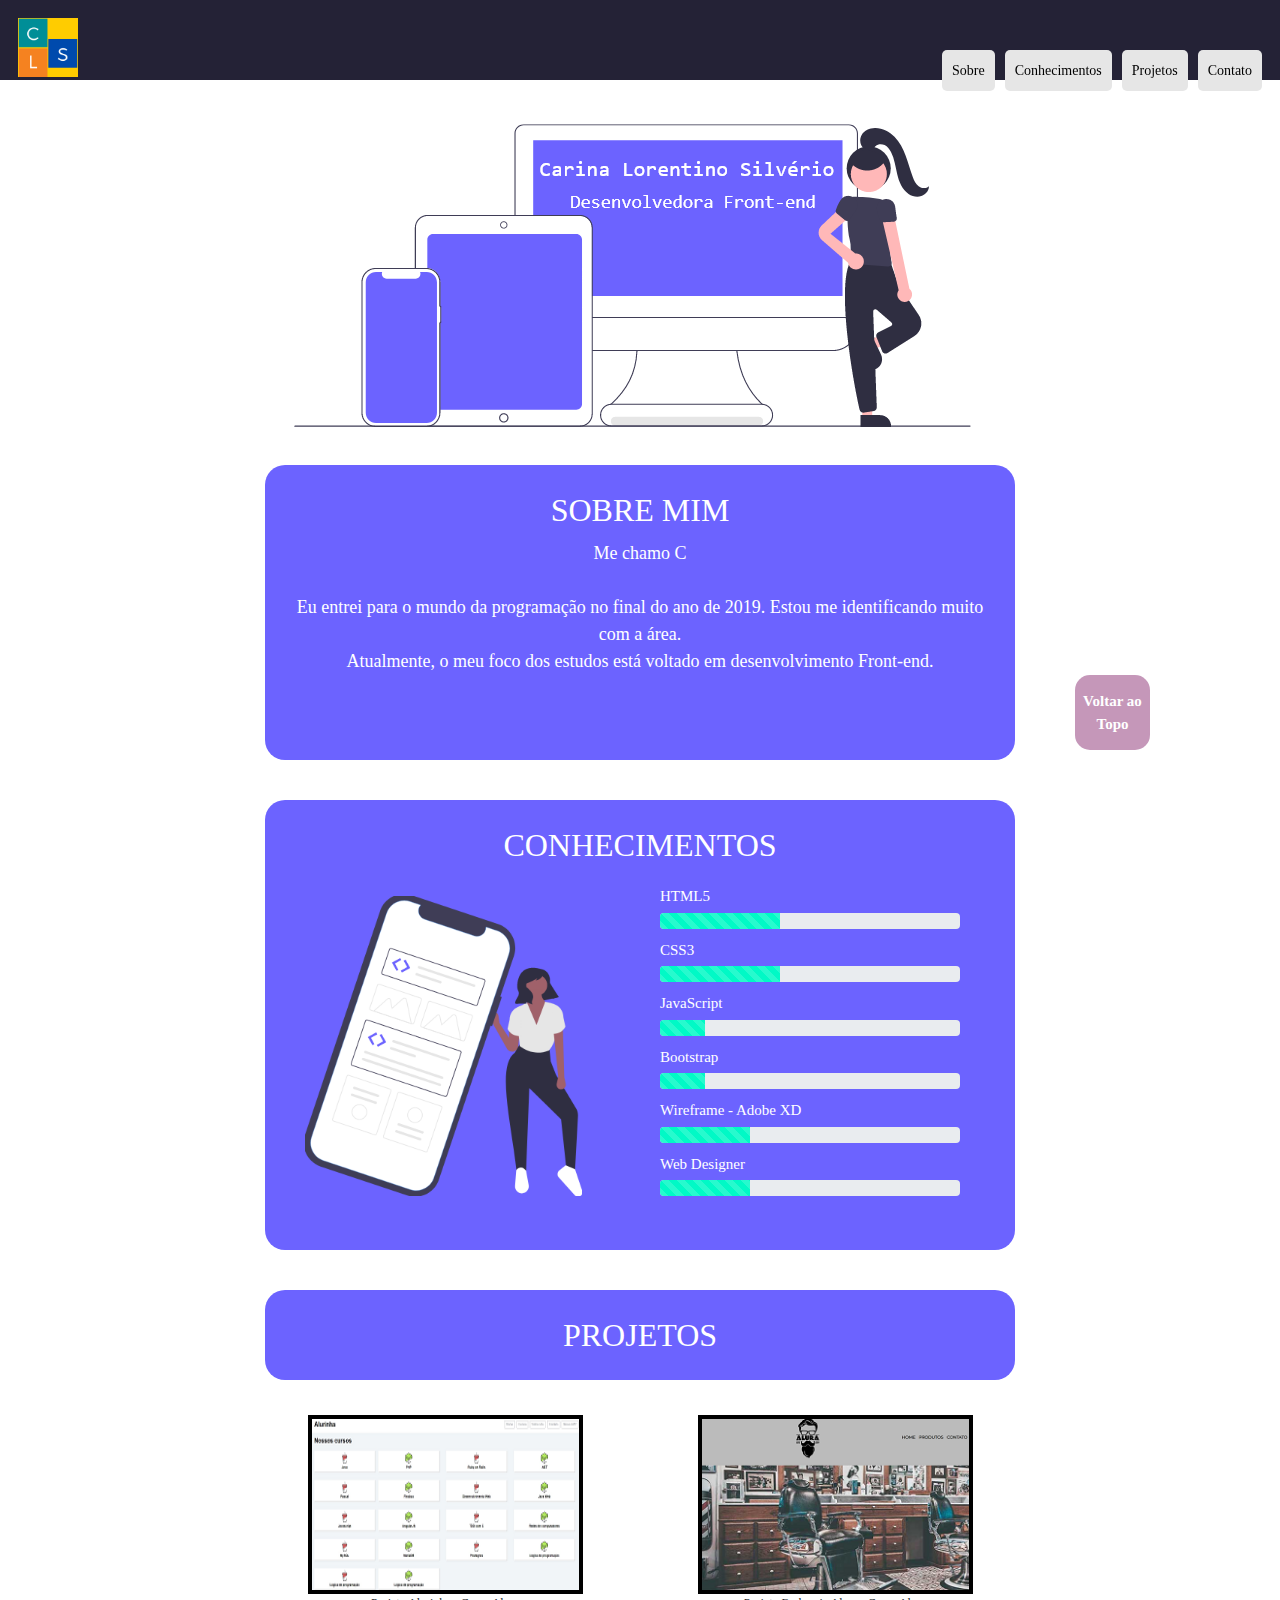
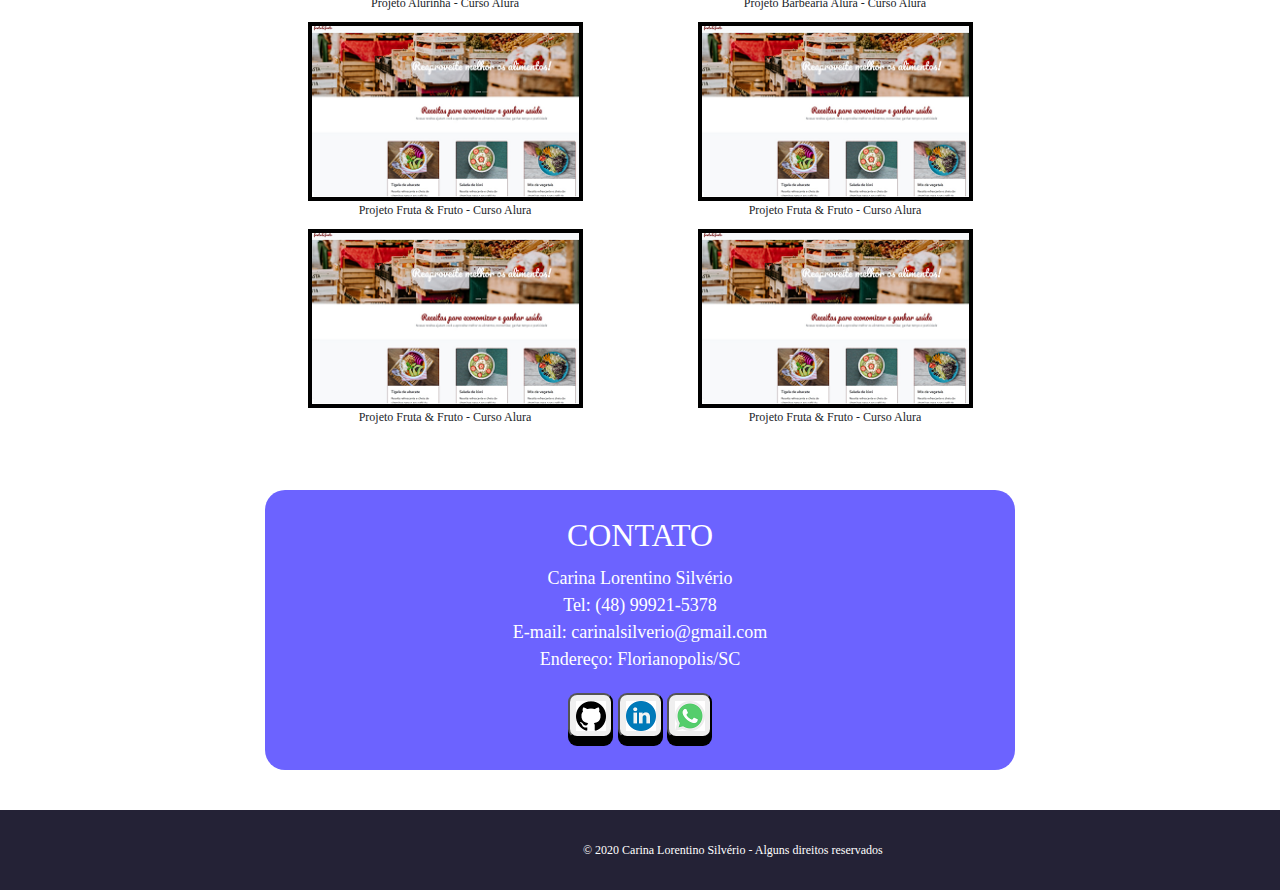
<file: portfolio/index.html>
<!DOCTYPE html>
<html lang="en">
<head>
  <meta charset="UTF-8">
  <meta name="viewport" content="width=device-width, initial-scale=1.0">
  <title>Portfólio - Carina Lorentino Silvério</title>
  <link rel="stylesheet" href="https://stackpath.bootstrapcdn.com/bootstrap/4.5.2/css/bootstrap.min.css"
    integrity="sha384-JcKb8q3iqJ61gNV9KGb8thSsNjpSL0n8PARn9HuZOnIxN0hoP+VmmDGMN5t9UJ0Z" crossorigin="anonymous">   
  <link rel="stylesheet" type="text/css" href="src/style.css">
    

</head>
<body class="fadeIn">
  
  <!--Cabeçalho-->
  <header class="header">
  <div>
    <img class="logo" src="src/img/CLSLogo.png">
    <h3 class="titulo-cabecalho">Portfólio</h3>
  </div>   
    <!--Menu-->
    <nav>
      <ul class="menu">
          <li><a href="#sobre">Sobre</a></li> 
          <li><a href="#conhecimentos">Conhecimentos</a></li>
          <li><a href="#projetos">Projetos</a></li>
          <li><a href="#contato">Contato</a></li>        
      </ul>
    </nav>
  
  </header>
  
  <!--Apresentação-->
  <div class="container">
  <section class="imagem-apresentacao">
  <div>
    <img src= "src/img/imagem-01.png" alt="imagem-apresentacao">  
  </div>
</section>

<!--Sobre-->
<section id="sobre" class="sobre"> 
    <h2 class="titulo">SOBRE MIM</h2>
    <div class="typeWriter">
    <p>Me chamo Carina, tenho 33 anos de idade. Sou estudante de Análise e Desenvolvimento de Sistemas, pela Universidade Estácio de Sá.</p> <br>
    <p>Eu entrei para o mundo da programação no final do ano de 2019. Estou me identificando muito com a área.</p> 
    <p>Atualmente, o meu foco dos estudos está voltado em desenvolvimento Front-end.</p>
    </div>
</section>

<!--Conhecimentos-->
<section id="conhecimentos" class="conhecimentos">  
  <h2 class="titulo">CONHECIMENTOS</h2>
  
  <div>
    <style>
      .novacor {background-color: #01F9C6;}
   </style>
    <p class="linguagens">HTML5</p> 
    
    <div class="progress">
      <div class="progress-bar progress-bar-striped progress-bar novacor" role="progressbar" aria-valuenow="75" aria-valuemin="0" aria-valuemax="100" style="width: 40%"></div>
    </div> 
    <p class="linguagens">CSS3</p> 
    <div class="progress">
      <div class="progress-bar progress-bar-striped progress-bar novacor" role="progressbar" aria-valuenow="75" aria-valuemin="0" aria-valuemax="100" style="width: 40%"></div>
    </div>
    <p class="linguagens">JavaScript</p>    
    <div class="progress">
      <div class="progress-bar progress-bar-striped progress-bar novacor" role="progressbar" aria-valuenow="75" aria-valuemin="0" aria-valuemax="100" style="width: 15%"></div>
    </div>          
    <p class="linguagens">Bootstrap</p>    
    <div class="progress">
      <div class="progress-bar progress-bar-striped progress-bar novacor" role="progressbar" aria-valuenow="75" aria-valuemin="0" aria-valuemax="100" style="width: 15%"></div>
    </div>                      
    <p class="linguagens">Wireframe - Adobe XD</p>    
    <div class="progress">
      <div class="progress-bar progress-bar-striped progress-bar novacor" role="progressbar" aria-valuenow="75" aria-valuemin="0" aria-valuemax="100" style="width: 30%"></div>
    </div>       
  
  <p class="linguagens">Web Designer</p>    
    <div class="progress">
      <div class="progress-bar progress-bar-striped progress-bar novacor" role="progressbar" aria-valuenow="75" aria-valuemin="0" aria-valuemax="100" style="width: 30%"></div>
    </div>                 
  </div>

<img class="imagem-conhecimentos" src= "src/img/imagem-02.png" alt="imagem-conhecimentos">  
</section>

<!--Projetos-->
<section id="projetos">
  <div>
  <h2 class="titulo projetos">PROJETOS</h2>
  <section class="grid">
  <div>
    <img class="imagem-grid" src= "src/img/projetos/projeto_alurinha_alura.png" alt="projeto-alurinha">
    <p class="legenda">Projeto Alurinha - Curso Alura</p>
  </div>  
  <div>
    <img class = "imagem-grid" src= "src/img/projetos/projeto_barbearia_alura.png" alt="projeto-barbearia">
    <p class="legenda">Projeto Barbearia Alura - Curso Alura</p>
  </div>
  <div>
    <img class="imagem-grid" src= "src/img/projetos/projeto_fruta_fruto_alura.png" alt="projeto-fruta_fruto">
    <p class="legenda">Projeto Fruta & Fruto - Curso Alura</p>
  </div>
  <div>
    <img class="imagem-grid" src= "src/img/projetos/projeto_fruta_fruto_alura.png" alt="projeto-fruta_fruto">
    <p class="legenda">Projeto Fruta & Fruto - Curso Alura</p>
  </div>
  <div>
    <img class="imagem-grid" src= "src/img/projetos/projeto_fruta_fruto_alura.png" alt="projeto-fruta_fruto">
    <p class="legenda">Projeto Fruta & Fruto - Curso Alura</p>
  </div>  
  <div>
    <img class="imagem-grid" src= "src/img/projetos/projeto_fruta_fruto_alura.png" alt="projeto-fruta_fruto">
    <p class="legenda">Projeto Fruta & Fruto - Curso Alura</p>
  </div> 
</section>
</div>
</section>  

<!--Contato-->
<section id="contato">
  <div class="contato">
  <h2 class="titulo">CONTATO</h2>  
  <p>Carina Lorentino Silvério</p>
  <p>Tel: (48) 99921-5378</p>
  <p>E-mail: carinalsilverio@gmail.com</p>
  <p>Endereço: Florianopolis/SC</p>
  <ul>
    <button class="btn-social">
      <a href="https://github.com/carinalsilverio" target="_blank"><img class="icones" src="src/img/redes/icone-github.png" alt="icone-github"></a>
    </button>
    <button class="btn-social">
      <a href="https://www.linkedin.com/in/carina-lorentino-silv%C3%A9rio/" target="_blank"><img class="icones" src="src/img/redes/icone-linkedin.png" alt="icone-linkedin"></a>
    </button>
    <button class="btn-social">
      <a href="http://api.whatsapp.com/send?phone=5548999215378" target="_blank"><img class="icones" src="src/img/redes/icone-whatsapp.png" alt="icone-whatsapp">
      </a>
    </button>
  </ul>
</div>
</div>

<button onclick="backtoTop()" id="btnTop">Voltar ao Topo</button>

</section>

<script>src="https://stackpath.bootstrapcdn.com/bootstrap/4.5.2/js/bootstrap.min.js"
    integrity="sha384-B4gt1jrGC7Jh4AgTPSdUtOBvfO8shuf57BaghqFfPlYxofvL8/KUEfYiJOMMV+rV"
    crossorigin="anonymous"</script>
<script src="src/document.js"></script>
<footer> 
<p class="footer">&copy; 2020 Carina Lorentino Silvério - Alguns direitos reservados</p>
</footer>

</body>

</html>
</file>
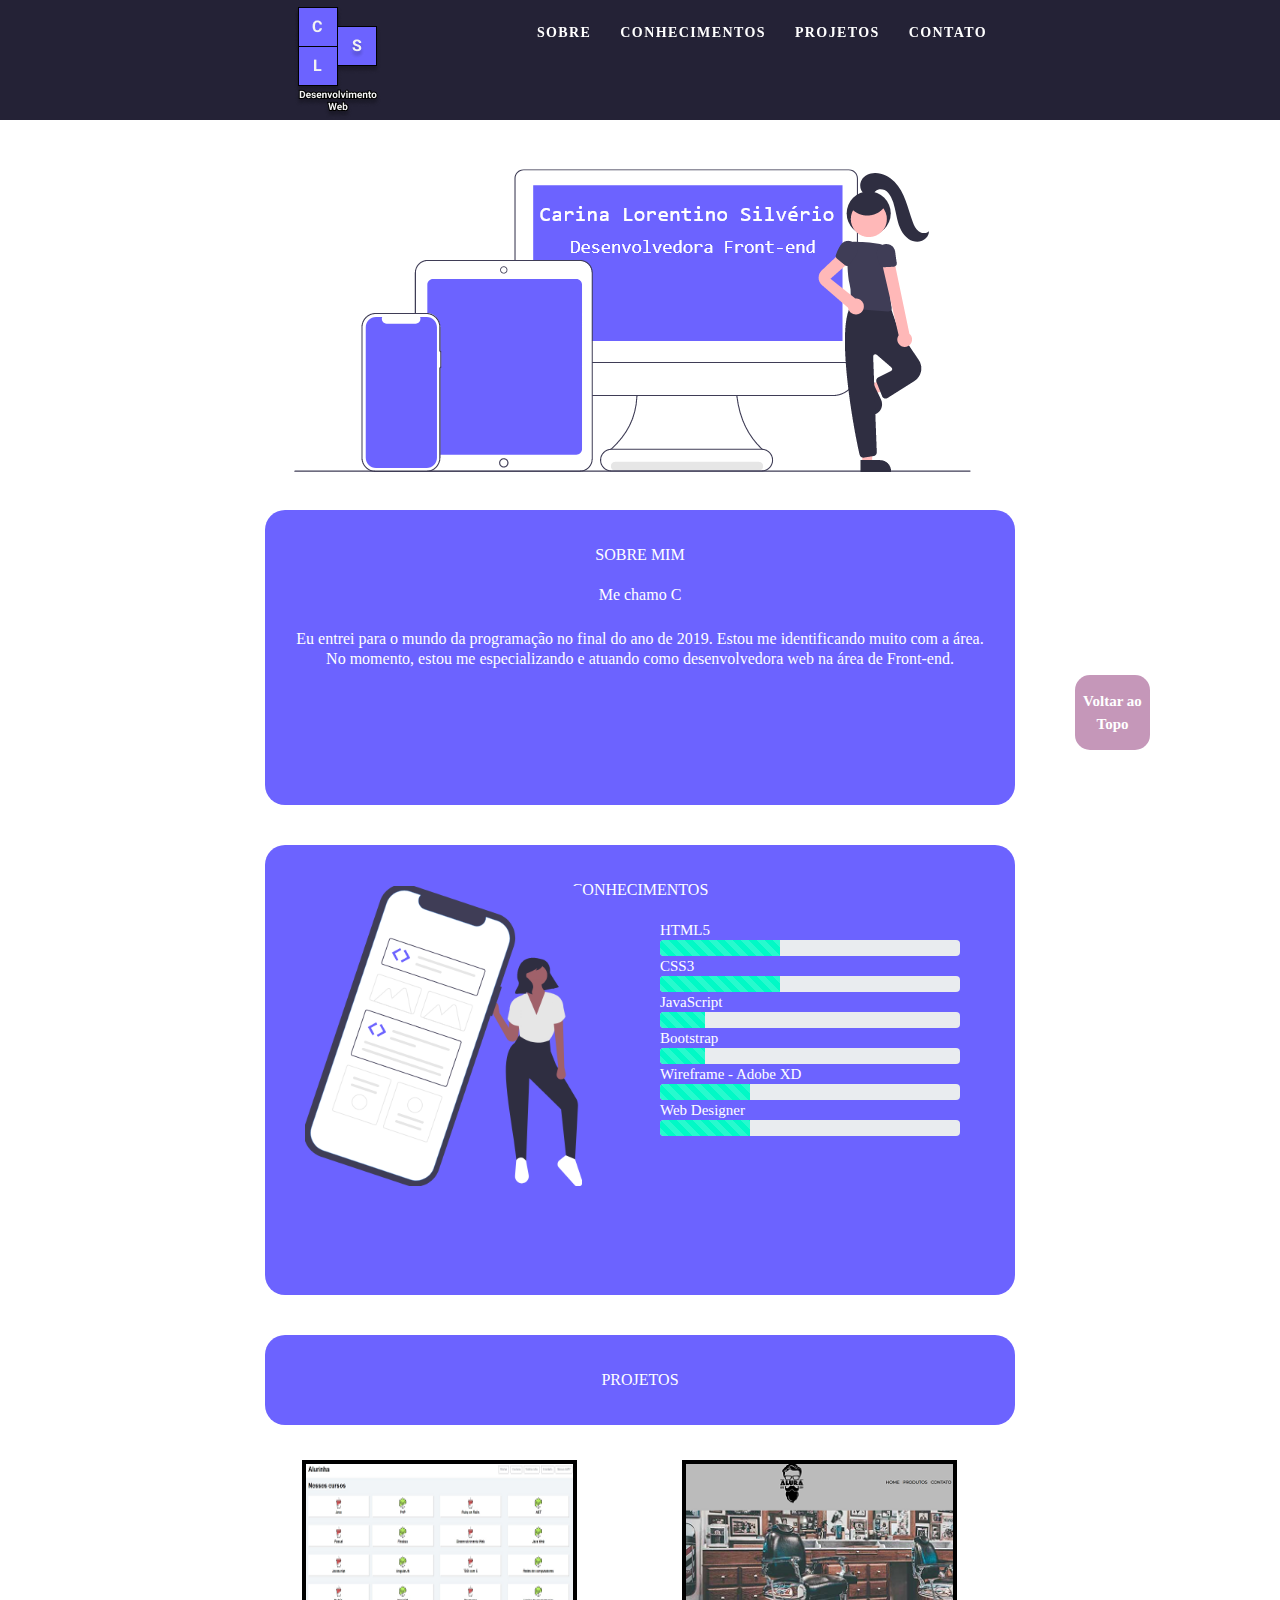
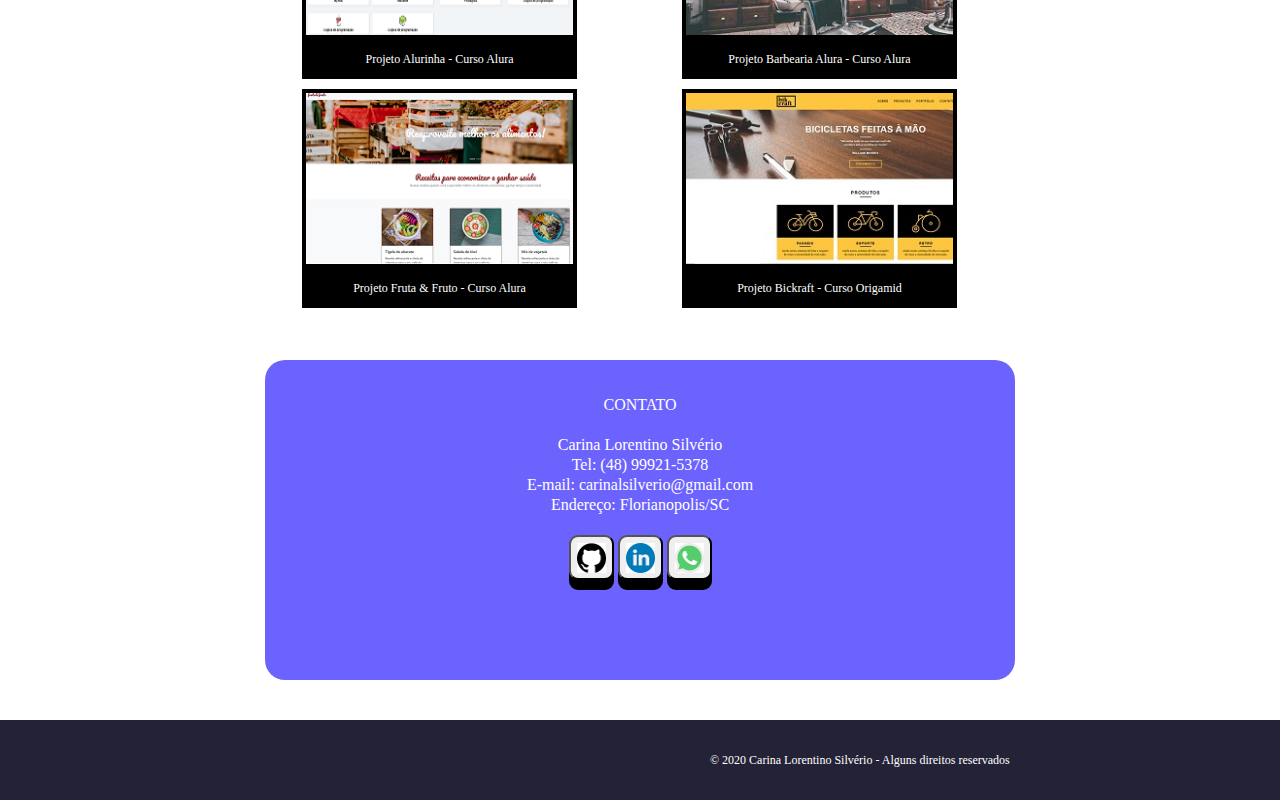
<file: portfolio_carina_silverio/index.html>
<!DOCTYPE html>
<html lang="en">
<head>
  <meta charset="UTF-8">
  <meta name="viewport" content="width=device-width, initial-scale=1.0">

  <title>CLS - Desenvolvimento Web</title>

  <link rel="shortcut icon" href="favicon.ico">
  <link rel="stylesheet" href="https://stackpath.bootstrapcdn.com/bootstrap/4.5.2/css/bootstrap.min.css"
    integrity="sha384-JcKb8q3iqJ61gNV9KGb8thSsNjpSL0n8PARn9HuZOnIxN0hoP+VmmDGMN5t9UJ0Z" crossorigin="anonymous">   
  <link rel="stylesheet" type="text/css" href="css/style.css">
  <link rel="stylesheet" type="text/css" href="css/reset.css">

  <script src="https://code.jquery.com/jquery-3.5.1.min.js"
  integrity="sha256-9/aliU8dGd2tb6OSsuzixeV4y/faTqgFtohetphbbj0="
  crossorigin="anonymous"></script>
     
</head>
<body class="fadeIn">
  
  <!--Cabeçalho-->
  <header class="header">
    <div class="container">
      <a href="index.html" class="grid-2">
        <img class="logo" src="src/img/logo3.png" alt="logo">
      </a>
     
    <!--Menu-->    
      <nav class="grid-12 header_menu menu">
       <ul>
          <li><a href="#sobre">Sobre</a></li> 
          <li><a href="#conhecimentos">Conhecimentos</a></li>
          <li><a href="#projetos">Projetos</a></li>
          <li><a href="#contato">Contato</a></li>        
       </ul>
     </nav>
    </div>  
  </header>
  
  <!--Quebra-->
  <section class="imagem-quebra">
    <div class="container"></div>
    <div>
    <img src= "src/img/imagem-01.png" alt="imagem-quebra">  
    </div>
  </section>

  <!--Sobre-->
  <section id="sobre" class="sobre"> 
      <h2 class="titulo">SOBRE MIM</h2>
      <div class="typeWriter">
      <p>Me chamo Carina, tenho 33 anos de idade. Sou estudante de Análise e Desenvolvimento de Sistemas, pela Universidade Estácio de Sá.</p> <br>
      <p>Eu entrei para o mundo da programação no final do ano de 2019. Estou me identificando muito com a área.</p> 
      <p>No momento, estou me especializando e atuando como desenvolvedora web na área de Front-end.</p>
      </div>
  </section>

<!--Conhecimentos-->
  <section id="conhecimentos" class="conhecimentos">  
  <h2 class="titulo">CONHECIMENTOS</h2>
        
    <p class="linguagens">HTML5</p>     
    <div class="progress">
      <div class="progress-bar progress-bar-striped progress-bar novacor" role="progressbar" aria-valuenow="75" aria-valuemin="0" aria-valuemax="100" style="width: 40%"></div>
    </div> 
    <p class="linguagens">CSS3</p> 
    <div class="progress">
      <div class="progress-bar progress-bar-striped progress-bar novacor" role="progressbar" aria-valuenow="75" aria-valuemin="0" aria-valuemax="100" style="width: 40%"></div>
    </div>
    <p class="linguagens">JavaScript</p>    
    <div class="progress">
      <div class="progress-bar progress-bar-striped progress-bar novacor" role="progressbar" aria-valuenow="75" aria-valuemin="0" aria-valuemax="100" style="width: 15%"></div>
    </div>          
    <p class="linguagens">Bootstrap</p>    
    <div class="progress">
      <div class="progress-bar progress-bar-striped progress-bar novacor" role="progressbar" aria-valuenow="75" aria-valuemin="0" aria-valuemax="100" style="width: 15%"></div>
    </div>                      
    <p class="linguagens">Wireframe - Adobe XD</p>    
    <div class="progress">
      <div class="progress-bar progress-bar-striped progress-bar novacor" role="progressbar" aria-valuenow="75" aria-valuemin="0" aria-valuemax="100" style="width: 30%"></div>
    </div>   
      <p class="linguagens">Web Designer</p>    
    <div class="progress">
      <div class="progress-bar progress-bar-striped progress-bar novacor" role="progressbar" aria-valuenow="75" aria-valuemin="0" aria-valuemax="100" style="width: 30%"></div>
    </div>                 
  

  <img class="imagem-conhecimentos" src= "src/img/imagem-02.png" alt="imagem-conhecimentos">  
  </section>

  <!--Projetos-->
  <section id="projetos">
    <div>
      <h2 class="titulo projetos">PROJETOS</h2>
    </div>
  <div class="projetos-realizados">
      <div>
        <img class="imagem-projetos-realizados" src= "src/img/projetos/projeto_alurinha_alura.png" alt="projeto-alurinha">
          <p class="legenda">Projeto Alurinha - Curso Alura</p>
      </div>  
      <div>
        <img class = "imagem-projetos-realizados" src= "src/img/projetos/projeto_barbearia_alura.png" alt="projeto-barbearia">
          <p class="legenda">Projeto Barbearia Alura - Curso Alura</p>
      </div>
      <div>
        <img class="imagem-projetos-realizados" src= "src/img/projetos/projeto_fruta_fruto_alura.png" alt="projeto-fruta_fruto">
        <p class="legenda">Projeto Fruta & Fruto - Curso Alura</p>
      </div>
      <div>
        <img class="imagem-projetos-realizados" src= "src/img/projetos/projeto_bikcraft_origamid.jpg" alt="projeto-fruta_fruto">
          <p class="legenda">Projeto Bickraft - Curso Origamid</p>
      </div>
  </div>
  </section>  
  
  <!--Contato-->
  <section id="contato">
    <div class="contato">
    <h2 class="titulo">CONTATO</h2>  
    <p>Carina Lorentino Silvério</p>
    <p>Tel: (48) 99921-5378</p>
    <p>E-mail: carinalsilverio@gmail.com</p>
    <p>Endereço: Florianopolis/SC</p>
    <div >
      <button class="btn-social">
        <a href="https://github.com/carinalsilverio" target="_blank"><img class="icones" src="src/img/redes/icone-github.png" alt="icone-github"></a>
      </button>
      <button class="btn-social">
        <a href="https://www.linkedin.com/in/carina-lorentino-silv%C3%A9rio/" target="_blank"><img class="icones" src="src/img/redes/icone-linkedin.png" alt="icone-linkedin"></a>
      </button>
      <button class="btn-social">
        <a href="http://api.whatsapp.com/send?phone=5548999215378" target="_blank"><img class="icones" src="src/img/redes/icone-whatsapp.png" alt="icone-whatsapp">
        </a>
      </button>
    </div>
    </div>
      <div>
      <button onclick="backtoTop()" id="btnTop">Voltar ao Topo</button>
      </div>
  </section>

  <script>src="https://stackpath.bootstrapcdn.com/bootstrap/4.5.2/js/bootstrap.min.js"
      integrity="sha384-B4gt1jrGC7Jh4AgTPSdUtOBvfO8shuf57BaghqFfPlYxofvL8/KUEfYiJOMMV+rV"
      crossorigin="anonymous"</script>
  <script src="js/script.js"></script>
  <footer> 
    <p class="footer">&copy; 2020 Carina Lorentino Silvério - Alguns direitos reservados</p>
  </footer>

</body>
</html>
</file>
<file: portfolio/src/style.css>
/*Animação*/
@-webkit-keyframes fadeIn {
    0% { opacity: 0; }
    100% { opacity: 1; } 
    }
    @-moz-keyframes fadeIn {
    0% { opacity: 0;}
    100% { opacity: 1; }
    }
    @-o-keyframes fadeIn {
    0% { opacity: 0; }
    100% { opacity: 1; }
    }
    @keyframes fadeIn {
    0% { opacity: 0; }
    100% { opacity: 1; }
    }

   
.fadeIn {
    -webkit-animation: fadeIn 3s ease-in-out;
    -moz-animation: fadeIn 3s ease-in-out;
    -o-animation: fadeIn 3s ease-in-out;
    animation: fadeIn 3s ease-in-out;
}

body, ul, li, p {
    margin: 0px;
    padding: 0px;
    list-style: none;
    font-size: 18px;
    font-family: consolas; 
}

a {
    text-decoration: none;
    color: #000000;
    background-color: #e6e6e6;
    border-radius: 5px;
    font-size: 14px;                  
}

a:hover {
    background-color: #01F9C6;
    text-decoration: none;
    color: #000000;
}

a:active {
    text-decoration: none;
    color: #000000;
    position: relative;
    top: 8px;       
}  
            
header {
    position: fixed;
    width: 100%;
    left: 0;
    top: 0;
}

header, footer {
   display: flex;
   flex-wrap: wrap;
   justify-content: space-between;
   align-items: center;
   padding: 18px;   
   background-color: #242236;  
   height: 80px;      
}

.logo {
    width: 60px;
}

.titulo-cabecalho {
    color: #FFFFFF;
    font-size: 32px;      
}

.menu {
    display: flex;    
}


.menu li {
    margin-left: 10px;
}

.menu li a {
    display: block;
    padding: 10px;
}

.container {
    width: 800px;
    margin: 0 auto;
}

.imagem-apresentacao {
    max-width: 700px;
    margin: 0 auto;
    height: 380px;         
    margin-bottom: -40px; 
    margin-top: 90px;       
}

.titulo {
    text-align: center;  
    line-height: 90px; 
    margin-bottom: -15px;      
}

.sobre {    
    max-width: 750px;
    margin: 10px auto;
    height: 295px;
    border: none;
    margin-top: 35px; 
    border-radius: 20px;   
    background-color: #6c63ff;
    color: #FFFFFF;   
    text-align: center;      
}

.sobre, .conhecimentos, .projetos, .contato {
    padding-left: 25px;
    padding-right: 25px;      
}

.conhecimentos {
    max-width: 750px;
    margin: 0 auto;
    height: 450px;
    border-radius: 20px;
    margin-top: 40px;        
    background-color: #6c63ff;
    color: #FFFFFF;  
}

.imagem-conhecimentos {
    display: flex;
    max-width: 300px;
    height: 300px;
    border: none;
    margin-top: -300px;    
    margin-left: 15px;             
}

.linguagens {
   
    margin-left: 370px; 
    font-size: 15px;    
    margin-block-start: 10px;  
    margin-block-end: 5px;
}

.progress {
    max-width: 300px;
    margin-left: 370px;      
}

.projetos {
    max-width: 750px;
    margin: 0 auto;
    height: 90px;
    border: none;
    margin-top: 40px; 
    border-radius: 20px;   
    background-color: #6c63ff;
    color: #FFFFFF;
}

.grid {
    display: grid;
    grid-template-columns: repeat(2, 1fr);
    max-width: 800px;
    margin: 0 auto;
    height: 100px;    
    margin-top: 35px;
    grid-gap: 10px;
    margin-bottom: 575px;
    text-align: center;        
}

.imagem-grid{
    width: 275px;
    height: 179px;
    border: 4px solid #000000;    
    transition-duration: 1s, 1.5s;
    transition-timing-function: ease-out;        
}  

.imagem-grid:hover{
    width: 325px;
    height: 229px;
}

.legenda {
    font-size: 12px; 
    text-align: center;       
}


.contato {
    max-width: 750px;
    margin: 0 auto;
    height: 280px;
    border: none;
    margin-top: 4 0px; 
    border-radius: 20px;   
    background-color: #6c63ff;
    color: #FFFFFF;    
    display: block;
    text-align: center;
    margin-block-end: 40px;     
    position: relative; 
    
}


.icones {
    width: 30px;
    height: 30px;   
    margin-top: auto;
    margin-left: auto;   
}

.btn-social {
    width: 45px;
    height: 45px; 
    border-radius: 20%;    
    margin-top: 20px;
    box-shadow: 0 8px 0 #000000;
}

.btn-social:hover {
    width: 65px;
    height: 65px;     
    transition-duration: 1s, 1.5s;    
}

.btn-social:active {
    position: relative;
    top: 5px;
    box-shadow: none;
}

/*Botão-Topo*/
#btnTop {
    position: fixed;
    bottom: 150px;
    right: 130px;
    width: 75px;
    height: 75px;
    font-size: 15px;
   /* word-spacing: 50px;*/
    color: #FFFFFF;
    font-weight: bolder;
    background: #8b3175 ;
    opacity: 50%;
    border: none;
    border-radius: 20%; 
    
}
   
#btnTop:hover {
    width: 200px;      
    transition-duration: 1.5s, 1.5s;
    opacity: 100%;
    border-radius: 0%;
}

footer p {
    color: #FFFFFF;
    font-size: 12px;
    margin-left: 565px;   
}
</file>
<file: portfolio_carina_silverio/css/style.css>
/*Grid*/
.grid-1, .grid-2, .grid-3, .grid-4, .grid-5, .grid-6, .grid-7, .grid-8, .grid-9, .grid-10, .grid-11, .grid-12, .grid-13, .grid-14, .grid-15, .grid-16, .grid-1-3 {
    float: left;
    margin-left: 10px;
    margin-right: 10px;
}

.grid-1 	{width: 40px;}
.grid-2 	{width: 100px;}
.grid-3 	{width: 160px;}
.grid-4 	{width: 220px;}
.grid-5 	{width: 280px;}
.grid-6 	{width: 340px;}
.grid-7 	{width: 400px;}
.grid-8 	{width: 460px;}
.grid-9 	{width: 520px;}
.grid-10 	{width: 580px;}
.grid-11 	{width: 640px;}
.grid-12 	{width: 700px;}
.grid-13 	{width: 760px;}
.grid-14 	{width: 820px;}
.grid-15 	{width: 880px;}
.grid-16 	{width: 940px;}
.grid-1-3	{width: 300px;}

@media only screen and (min-width: 788px) and (max-width: 979px) { /*feito durante o curso. Grids já estavam definidos em arquivo*/
    .container {
        width: 768px;
    }


.grid-1		{width: 28px;}
.grid-2		{width: 76px;}
.grid-3		{width: 124px;}
.grid-4		{width: 172px;}
.grid-5		{width: 220px;}
.grid-6		{width: 268px;}
.grid-7		{width: 316px;}
.grid-8		{width: 364px;}
.grid-9		{width: 412px;}
.grid-10	{width: 460px;}
.grid-11	{width: 508px;}
.grid-12	{width: 556px;}
.grid-13	{width: 604px;}
.grid-14	{width: 652px;}
.grid-15	{width: 700px;}
.grid-16	{width: 748px;}
.grid-1-3	{width: 236px;}

}

@media only screen and (max-width: 787px) { /*feito para o portfólio. Grids já estavam definidos em arquivo*/
  .container {
      width: 300px;
  }

  .grid-1, .grid-2, .grid-3, .grid-4, .grid-5, .grid-6, .grid-7, .grid-8, .grid-9, .grid-10, .grid-11, .grid-12, .grid-13, .grid-14, .grid-15, .grid-16, .grid-1-3 {
      width: 300px;
      margin-left: 10px;
      margin-right: 10px;
      margin: 0 0 20px 0;
      float: none;
  }
}


/*Animação*/
@-webkit-keyframes fadeIn {
    0% { opacity: 0; }
    100% { opacity: 1; } 
    }
    @-moz-keyframes fadeIn {
    0% { opacity: 0;}
    100% { opacity: 1; }
    }
    @-o-keyframes fadeIn {
    0% { opacity: 0; }
    100% { opacity: 1; }
    }
    @keyframes fadeIn {
    0% { opacity: 0; }
    100% { opacity: 1; }
    }

   
.fadeIn {
    -webkit-animation: fadeIn 3s ease-in-out;
    -moz-animation: fadeIn 3s ease-in-out;
    -o-animation: fadeIn 3s ease-in-out;
    animation: fadeIn 3s ease-in-out;
}

/*Estilos*/
body {
    font-family: consolas; 
}

p {
    font-family: consolas;
    font-size: 14px;
    line-height: 20px;
}

img {
    display: block; /* dessa forma, tira a margem "natural" das imagens*/
    max-width: 100%; /*para imagem fluir (aumentar ou diminuir tamanho) de acordo com o tamanho de tela*/
}

/*Cabeçalho*/
   
header {
    position: fixed;
    top: 0;
    padding: 15px 0;   
    background-color: #242236;  
    width: 100%;  
    z-index: 10; /*para que o corpo do site não fique por cima do cabeçalho ao descer a página*/  
 }

.header_menu {
    position: fixed;
    text-align: right;
}

.header_menu ul li{
    display: inline-block;
    margin-left: 25px;
    margin-top: 20px; /*centralizar o menu*/
}

.header_menu ul li a {
    color: #FFF;
    font-weight: bold;  
    text-transform: uppercase;  
    letter-spacing: .1em;
    font-size: 14px;
    line-height: 20px;
    padding: 10px 0;
}

.header_menu ul li a:hover{
    color: #000;
}


.logo {
    
    padding: 7px 0px 0px 7px;  
}

.header a {
    text-decoration: none;
    color: #000;
    border-radius: 5px;
    font-size: 14px;                  
}

.header a:hover {
    background-color: #01F9C6;
    text-decoration: none;
    color: #000000;
}

.header a:active {
    text-decoration: none;
    color: #000000;
    position: relative;
    top: 8px;       
}  
.container {
    width: 756px;
    margin: 0 auto;
}

/*Quebra*/
.imagem-quebra {
    max-width: 700px;
    margin: 0 auto;
    height: 380px;         
    margin-bottom: -40px; 
    margin-top: 135px;       
}

/*Sobre*/
.titulo {
    text-align: center;  
    line-height: 90px; 
    margin-bottom: -15px;      
}

.sobre {    
    max-width: 750px;
    margin: 10px auto;
    height: 295px;
    border: none;
    margin-top: 35px; 
    border-radius: 20px;   
    background-color: #6c63ff;
    color: #FFFFFF;   
    text-align: center;      
}

.sobre, .conhecimentos, .projetos, .contato {
    padding-left: 25px;
    padding-right: 25px;      
}

/*Conhecimentos*/
.conhecimentos {
    max-width: 750px;
    margin: 0 auto;
    height: 450px;
    border-radius: 20px;
    margin-top: 40px;        
    background-color: #6c63ff;
    color: #FFFFFF;  
}

.imagem-conhecimentos {
    display: flex;
    max-width: 300px;
    height: 300px;
    border: none;
    margin-top: -250px;    
    margin-left: 15px;             
}

.novacor {
    background-color: #01F9C6;
 
}

.linguagens {
   
    margin-left: 370px; 
    font-size: 15px;      
}

.progress {
    max-width: 300px;
    margin-left: 370px;      
}

/*Projetos*/

.projetos {
    max-width: 750px;
    margin: 0 auto;
    height: 90px;
    border: none;
    margin-top: 40px; 
    border-radius: 20px;   
    background-color: #6c63ff;
    color: #FFFFFF;
}

.projetos-realizados {
    display: grid;
    grid-template-columns: repeat(2, 1fr);
    max-width: 750px;
    margin: 0 auto;
    height: 100px;    
    margin-top: 35px;
    grid-gap: 10px;
    margin-bottom: 400px;
    text-align: center;        
}

.imagem-projetos-realizados{
    width: 275px;
    height: 179px;
    margin-left: 37px;
    max-height: 229px;
    border: 4px solid #000000;    
    transition-duration: 0.5s, 1.5s;
    transition-timing-function: ease-out;        
}  

.imagem-projetos-realizados:hover{
    width: 295px;
    height: 199px;    
}

.legenda {
    color: #FFF;
    font-size: 12px; 
    text-align: center;
    padding: 10px;  
    width: 275px;
    margin-left: 37px;
    background: #000;     
}


/*Contato*/
.contato {
    max-width: 750px;
    margin: 0 auto;
    height: 320px;
    border: none;    
    border-radius: 20px;   
    background-color: #6c63ff;
    color: #FFFFFF;    
    display: block;
    text-align: center;
    margin-bottom: 40px;     
    position: relative;     
}

.icones {
    width: 30px;
    height: 30px;   
    margin-top: auto;
    margin-left: auto;   
}

.icones:hover {
    width: 40px;
    height: 40px;     
}

.btn-social {
    width: 45px;
    height: 45px; 
    border-radius: 20%;    
    margin-top: 20px;
    box-shadow: 0 10px 0 #000000;
}

.btn-social:hover {
    width: 55px;
    height: 55px;     
    transition-duration: 0.5s, 1.5s;    
}

.btn-social:active {
    position: relative;
    top: 5px;
    box-shadow: none;
}

/*Botão-Topo*/
#btnTop {
    position: fixed;
    bottom: 150px;
    right: 130px;
    width: 75px;
    height: 75px;
    font-size: 15px;
    color: #FFFFFF;
    font-weight: bolder;
    background: #8b3175 ;
    opacity: 50%;
    border: none;
    border-radius: 20%;     
}
   
#btnTop:hover {
    width: 125px;      
    transition-duration: 1.5s, 1.5s;
    opacity: 100%;
    border-radius: 0%;
}

 /*Rodapé*/
footer{
    display: flex;
    flex-wrap: wrap;
    align-items: center;
    background-color: #242236;  
    height: 80px;   
    width: 100%;
    position: relative;
}

footer p {
    color: #FFF;
    font-size: 12px;
    margin-left: 710px;
        
}

/*Estilo para Tablets*/

    @media only screen and (min-width: 788px) and (max-width:979px) {
      
    }


/*Estilo para Smartphone*/
    @media only screen and (max-device-width: 767px) {
        
        .header {
            position: relative;
            
        }
        
        .header_menu {
            position: relative;
            text-align: center;  
            display: block;
                                 
        }


    }
</file>
